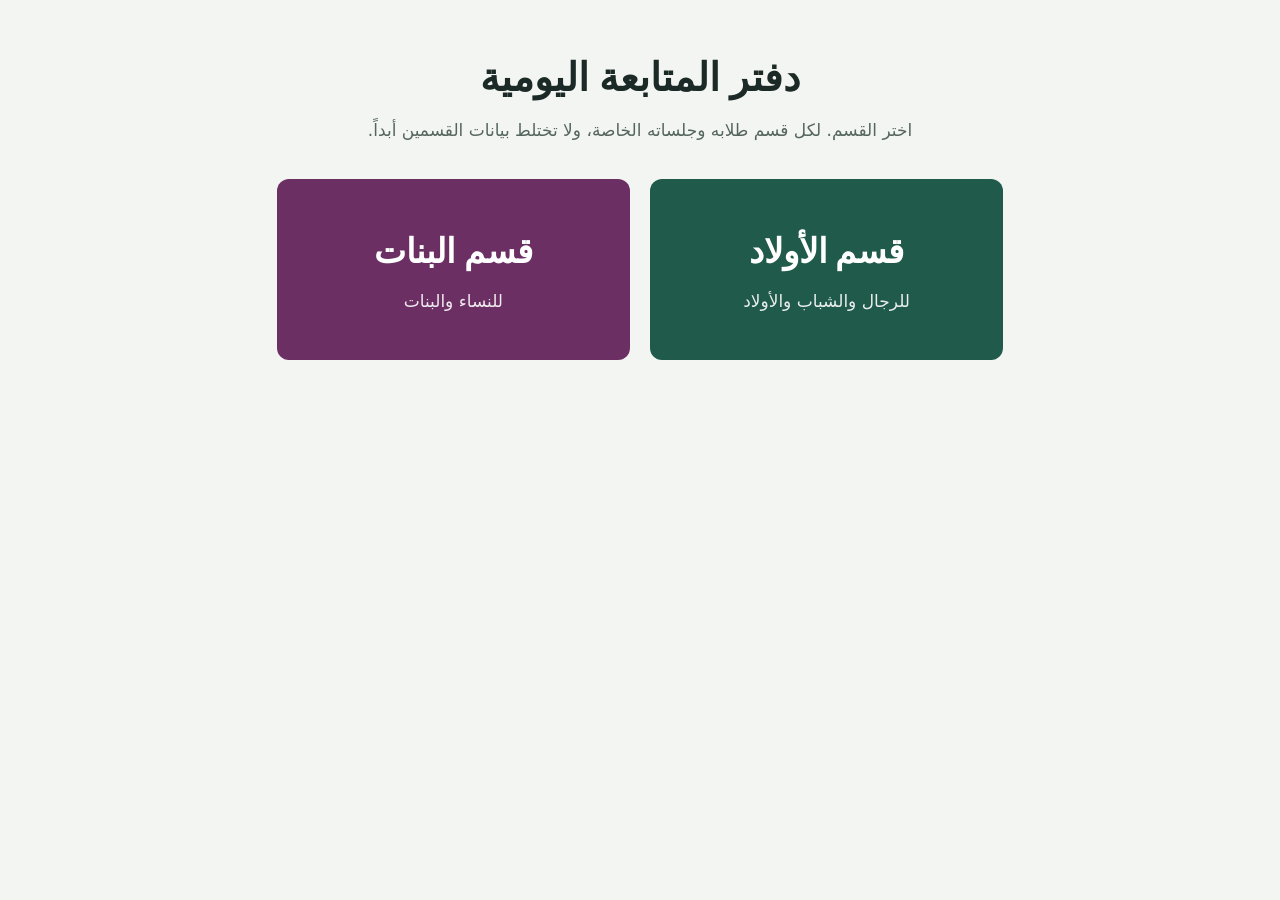
<file: index.html>
<!DOCTYPE html>
<html lang="ar" dir="rtl">
<head>
    <meta charset="UTF-8">
    <meta name="viewport" content="width=device-width, initial-scale=1">
    <title>دفتر المتابعة اليومية</title>
    <link rel="stylesheet" href="css/style.css">
</head>
<body class="home-page">
    <main class="home-main">
        <h1 class="home-title">دفتر المتابعة اليومية</h1>
        <p class="home-sub">اختر القسم. لكل قسم طلابه وجلساته الخاصة، ولا تختلط بيانات القسمين أبداً.</p>

        <div class="section-cards">
            <a class="section-card section-card-boys" href="pages/section.html?section=boys">
                <span class="section-card-name">قسم الأولاد</span>
                <span class="section-card-note">للرجال والشباب والأولاد</span>
            </a>
            <a class="section-card section-card-girls" href="pages/section.html?section=girls">
                <span class="section-card-name">قسم البنات</span>
                <span class="section-card-note">للنساء والبنات</span>
            </a>
        </div>
    </main>
</body>
</html>
</file>
<file: css/style.css>
:root {
    --paper: #f3f5f2;
    --surface: #ffffff;
    --ink: #1b2a26;
    --ink-soft: #55655f;
    --line: #d8dfda;
    --green: #1f5a4a;
    --green-dark: #143d33;
    --brass: #a8761a;
    --danger: #9a3326;
    --font-body: "Segoe UI", "Noto Sans Arabic", Tahoma, system-ui, sans-serif;
    --font-heading: "Noto Naskh Arabic", "Amiri", "Traditional Arabic", "Times New Roman", serif;
}

* {
    box-sizing: border-box;
}

html {
    font-size: 17px;
    overflow-x: hidden;
}

body {
    margin: 0;
    background: var(--paper);
    color: var(--ink);
    font-family: var(--font-body);
    line-height: 1.7;
}

a {
    color: var(--green);
}

h1, h2 {
    font-family: var(--font-heading);
    font-weight: 700;
    line-height: 1.4;
    margin: 0 0 0.6rem;
}

h1 {
    font-size: 1.8rem;
}

h2 {
    font-size: 1.35rem;
}

.visually-hidden {
    position: absolute;
    width: 1px;
    height: 1px;
    overflow: hidden;
    clip: rect(0 0 0 0);
    white-space: nowrap;
}

/* ---------- الترويسة والتنقل ---------- */

.site-header {
    background: var(--green-dark);
    color: #ffffff;
}

.site-header .inner {
    max-width: 960px;
    margin: 0 auto;
    padding: 0.8rem 1rem 0;
}

.site-top {
    display: flex;
    flex-wrap: wrap;
    align-items: center;
    gap: 0.5rem 1rem;
}

.section-badge {
    padding: 0.1rem 0.9rem;
    font-weight: 700;
    color: var(--green-dark);
    background: var(--gold-soft, #e6d3a0);
    border-radius: 999px;
}

.site-title {
    margin: 0;
    font-family: var(--font-heading);
    font-size: 1.6rem;
    font-weight: 700;
}

.site-nav {
    display: flex;
    flex-wrap: wrap;
    gap: 0.25rem;
    margin-top: 0.4rem;
}

.site-nav a {
    padding: 0.5rem 0.9rem;
    color: rgba(255, 255, 255, 0.78);
    text-decoration: none;
    border-bottom: 3px solid transparent;
}

.site-nav a[aria-current="page"] {
    color: #ffffff;
    border-bottom-color: var(--brass);
}

main {
    max-width: 960px;
    margin: 0 auto;
    padding: 1.25rem 1rem 3rem;
}

/* ---------- الرسائل ---------- */

.message {
    position: sticky;
    top: 0;
    z-index: 20;
    max-width: 960px;
    margin: 0 auto;
    padding: 0.7rem 1rem;
    font-weight: 600;
}

.message[hidden] {
    display: none;
}

.message-ok {
    background: #dcefe3;
    color: #14532d;
    border-bottom: 2px solid #14532d;
}

.message-error {
    background: #f6dcd7;
    color: #7f2418;
    border-bottom: 2px solid #7f2418;
}

/* ---------- الصناديق ---------- */

.panel {
    background: var(--surface);
    border: 1px solid var(--line);
    border-radius: 8px;
    padding: 1rem 1.1rem;
    margin-bottom: 1.1rem;
}

.panel-head {
    display: flex;
    flex-wrap: wrap;
    align-items: center;
    justify-content: space-between;
    gap: 0.5rem;
    margin-bottom: 0.4rem;
}

.panel-head h2 {
    margin: 0;
}

.hint {
    margin: 0 0 0.8rem;
    color: var(--ink-soft);
}

.empty {
    margin: 0.5rem 0;
    padding: 1rem;
    color: var(--ink-soft);
    background: var(--paper);
    border-radius: 6px;
}

.back-link {
    margin: 0 0 0.8rem;
}

.stats {
    display: flex;
    flex-wrap: wrap;
    gap: 1.1rem;
}

.stat {
    flex: 1 1 200px;
    display: flex;
    align-items: baseline;
    gap: 0.7rem;
}

.stat-number {
    font-family: var(--font-heading);
    font-size: 2.6rem;
    line-height: 1.1;
    color: var(--green);
}

.stat-label {
    color: var(--ink-soft);
}

/* ---------- النماذج والأزرار ---------- */

.form-row {
    display: flex;
    flex-wrap: wrap;
    align-items: flex-end;
    gap: 0.8rem;
    margin-bottom: 0.8rem;
}

.form-row:last-child {
    margin-bottom: 0;
}

.field {
    display: flex;
    flex-direction: column;
    gap: 0.2rem;
    flex: 1 1 170px;
}

.field-grow {
    flex: 3 1 240px;
}

label {
    font-weight: 600;
}

input,
select,
textarea {
    width: 100%;
    padding: 0.55rem 0.7rem;
    font: inherit;
    color: inherit;
    background: #ffffff;
    border: 1px solid #aebbb4;
    border-radius: 6px;
}

textarea {
    resize: vertical;
    line-height: 1.6;
}

.button {
    display: inline-block;
    padding: 0.6rem 1.1rem;
    font: inherit;
    font-weight: 600;
    text-align: center;
    text-decoration: none;
    color: #ffffff;
    background: var(--green);
    border: 1px solid var(--green);
    border-radius: 6px;
    cursor: pointer;
}

.button:hover {
    background: var(--green-dark);
}

.button[disabled] {
    opacity: 0.6;
    cursor: not-allowed;
}

.button-secondary {
    color: var(--green);
    background: #ffffff;
}

.button-secondary:hover {
    color: #ffffff;
}

.button-danger {
    color: var(--danger);
    background: #ffffff;
    border-color: var(--danger);
}

.button-danger:hover {
    color: #ffffff;
    background: var(--danger);
}

.button-small {
    padding: 0.3rem 0.7rem;
    font-size: 0.9rem;
}

:focus-visible {
    outline: 3px solid var(--brass);
    outline-offset: 2px;
}

/* ---------- القوائم ---------- */

.row-list {
    list-style: none;
    margin: 0;
    padding: 0;
}

.row-list li {
    display: flex;
    flex-wrap: wrap;
    align-items: center;
    justify-content: space-between;
    gap: 0.5rem;
    padding: 0.7rem 0;
    border-bottom: 1px solid var(--line);
}

.row-list li:last-child {
    border-bottom: 0;
}

.row-list .row-main {
    display: flex;
    flex-wrap: wrap;
    align-items: center;
    gap: 0.3rem 0.8rem;
}

.row-title {
    font-weight: 700;
}

.row-meta {
    color: var(--ink-soft);
}

.row-actions {
    display: flex;
    flex-wrap: wrap;
    gap: 0.4rem;
}

.badge {
    padding: 0.05rem 0.6rem;
    font-size: 0.85rem;
    border-radius: 999px;
    border: 1px solid var(--line);
}

.badge-active {
    color: #14532d;
    background: #dcefe3;
    border-color: #a9d3b8;
}

.badge-inactive {
    color: #55655f;
    background: #eceeed;
}

/* ---------- جدول التقييمات ---------- */

.data-table {
    width: 100%;
    border-collapse: collapse;
}

.data-table th,
.data-table td {
    padding: 0.6rem 0.5rem;
    text-align: start;
    vertical-align: top;
    border-bottom: 1px solid var(--line);
}

.data-table th {
    color: var(--ink-soft);
    font-weight: 600;
    border-bottom: 2px solid var(--ink);
}

.data-table[hidden] {
    display: none;
}

/* التقديرات: النص دائماً ظاهر، واللون مساعد فقط */
.chip {
    display: inline-block;
    padding: 0.05rem 0.7rem;
    font-weight: 700;
    white-space: nowrap;
    border-radius: 6px;
    border: 1px solid transparent;
}

.grade-0 { color: #14532d; background: #dcefe3; border-color: #a9d3b8; }
.grade-1 { color: #164a6b; background: #dbeaf3; border-color: #a6c8dd; }
.grade-2 { color: #5f4a0c; background: #f3eccd; border-color: #dccf94; }
.grade-3 { color: #7a3a0c; background: #f7e1cf; border-color: #e6b996; }
.grade-4 { color: #8a2a1f; background: #f3d9d5; border-color: #dfa8a0; }

/* ---------- النوافذ المنبثقة ---------- */

dialog {
    width: min(30rem, 92vw);
    padding: 1.2rem;
    color: var(--ink);
    background: var(--surface);
    border: 1px solid var(--line);
    border-radius: 10px;
}

dialog::backdrop {
    background: rgba(20, 30, 27, 0.5);
}

dialog .field {
    margin-bottom: 0.8rem;
}

.dialog-actions {
    display: flex;
    gap: 0.6rem;
    margin-top: 1rem;
}

/* ---------- الموبايل ---------- */

@media (max-width: 640px) {
    html {
        font-size: 16px;
    }

    .data-table:not(.entries-table) thead {
        position: absolute;
        width: 1px;
        height: 1px;
        overflow: hidden;
        clip: rect(0 0 0 0);
    }

    .data-table:not(.entries-table),
    .data-table:not(.entries-table) tbody,
    .data-table:not(.entries-table) tr,
    .data-table:not(.entries-table) td {
        display: block;
    }

    .data-table:not(.entries-table) tr {
        padding: 0.6rem 0;
        border-bottom: 1px solid var(--line);
    }

    .data-table:not(.entries-table) td {
        display: flex;
        gap: 0.6rem;
        padding: 0.2rem 0;
        border: 0;
    }

    .data-table:not(.entries-table) td::before {
        content: attr(data-label);
        flex: 0 0 5.5rem;
        color: var(--ink-soft);
        font-weight: 600;
    }

    .data-table:not(.entries-table) td.cell-actions::before {
        content: "";
    }

    .button {
        padding: 0.7rem 1rem;
    }

    /* جدول المتابعة: نفس شكل الشاشة الكبيرة، والتمرير داخل الصندوق فقط */
    .table-scroll {
        width: 100%;
        max-width: 100%;
        overflow-x: auto;
        -webkit-overflow-scrolling: touch;
    }

    .entries-table {
        min-width: 46rem;
        font-size: 0.92rem;
        border-collapse: separate;
        border-spacing: 0;
    }

    .entries-table th,
    .entries-table td {
        padding: 0.65rem 0.6rem;
    }

    .entries-table th {
        white-space: nowrap;
    }

    .entries-table td.cell-entry {
        min-width: 9rem;
    }

    .entries-table .cell-number {
        width: 2.5rem;
        min-width: 2.5rem;
    }

    .entries-table th:nth-child(2),
    .entries-table td:nth-child(2) {
        min-width: 6.5rem;
    }

    .entries-table .row-actions {
        flex-direction: column;
        flex-wrap: nowrap;
        gap: 0.4rem;
    }

    .entries-table .button-small {
        padding: 0.3rem 0.8rem;
        font-size: 0.9rem;
    }
}

/* ---------- الأقسام: لون مختلف لكل قسم حتى لا يُخلط بينهما ---------- */

body.section-girls {
    --green: #6b2f63;
    --green-dark: #4a1f45;
}

.cell-number {
    width: 2.5rem;
    font-weight: 700;
}

.cell-name {
    font-weight: 700;
}

.cell-material {
    white-space: pre-line;
    overflow-wrap: anywhere;
}

/* ---------- صفحة اختيار القسم ---------- */

.home-main {
    max-width: 760px;
    margin: 0 auto;
    padding: 3rem 1rem;
    text-align: center;
}

.home-title {
    font-size: 2.3rem;
}

.home-sub {
    margin: 0 0 2rem;
    color: var(--ink-soft);
}

.section-cards {
    display: flex;
    flex-wrap: wrap;
    gap: 1.2rem;
}

.section-card {
    flex: 1 1 280px;
    display: flex;
    flex-direction: column;
    gap: 0.4rem;
    padding: 2.4rem 1rem;
    color: #ffffff;
    text-decoration: none;
    border-radius: 12px;
    border: 3px solid transparent;
}

.section-card:hover,
.section-card:focus-visible {
    border-color: var(--brass);
}

.section-card-boys {
    background: #1f5a4a;
}

.section-card-girls {
    background: #6b2f63;
}

.section-card-name {
    font-family: var(--font-heading);
    font-size: 2rem;
    font-weight: 700;
}

.section-card-note {
    opacity: 0.9;
}


/* ---------- أقسام المتابعة (أعمدة الجدول) ---------- */

.entry-box {
    margin: 0 0 0.8rem;
    padding: 0.6rem 0.8rem 0.8rem;
    border: 1px solid var(--line);
    border-radius: 8px;
}

.entry-box legend {
    padding: 0 0.4rem;
    font-weight: 700;
    color: var(--green);
}

.entry-grid {
    display: flex;
    flex-wrap: wrap;
    gap: 0.8rem;
}

.entry-grid .field {
    margin-bottom: 0;
}

.entry-grid .entry-range {
    flex: 1 1 140px;
}

.entry-grid .entry-grade {
    flex: 0 1 170px;
}

dialog.dialog-wide {
    width: min(44rem, 94vw);
    max-height: 90vh;
    overflow-y: auto;
}

.panel,
main {
    min-width: 0;
}

.table-scroll {
    position: relative;
    max-width: 100%;
    overflow-x: auto;
}

.entries-table td.cell-entry {
    min-width: 8rem;
}

.entry-text {
    margin-bottom: 0.2rem;
    white-space: pre-line;
    overflow-wrap: anywhere;
}

.entry-empty {
    color: var(--ink-soft);
}

.field-order {
    display: flex;
    gap: 0.3rem;
}

.kind-label {
    color: var(--ink-soft);
    font-size: 0.9rem;
}
</file>
<file: css/print.css>
/* جدول المتابعة اليومي: معاينة على الشاشة (ورقة A4) + طباعة بنفس التصميم */

:root {
    --navy: #1b2d6e;
    --navy-dark: #12204f;
    --gold: #c9a24a;
    --gold-soft: #e6d3a0;
    --cream: #fbf6e4;
    --teal: #1d5c52;
    --row-alt: #f3ecd2;
    --row-line: #cdbd8a;
}

.report-toolbar {
    display: flex;
    gap: 0.6rem;
    max-width: 297mm;
    margin: 1rem auto;
    padding: 0 0.5rem;
}

/* ---------- الورقة ---------- */

.sheet {
    position: relative;
    width: 297mm;
    max-width: 100%;
    min-height: 210mm;
    margin: 0 auto 2rem;
    color: var(--navy-dark);
    background: var(--cream);
    font-family: var(--font-body);
}

/* الإطار الأزرق الذهبي. في الطباعة يصبح fixed فيتكرر في كل صفحة */
.sheet-frame {
    position: absolute;
    inset: 0;
    border: 4mm solid var(--navy);
    box-shadow: inset 0 0 0 0.7mm var(--gold);
    pointer-events: none;
}

.sheet-content {
    position: relative;
    padding: 0 11mm 12mm;
    background-image: url("data:image/svg+xml,%3Csvg xmlns='http://www.w3.org/2000/svg' viewBox='0 0 240 80'%3E%3Cg fill='%23efe4bf'%3E%3Crect x='20' y='24' width='8' height='56'/%3E%3Cpath d='M17 24 L24 8 L31 24Z'/%3E%3Crect x='212' y='24' width='8' height='56'/%3E%3Cpath d='M209 24 L216 8 L223 24Z'/%3E%3Crect x='62' y='48' width='116' height='32'/%3E%3Cpath d='M70 48 A50 38 0 0 1 170 48Z'/%3E%3Ccircle cx='120' cy='8' r='3'/%3E%3C/g%3E%3C/svg%3E");
    background-repeat: repeat-x;
    background-position: center 6mm;
    background-size: 62mm auto;
}

/* ---------- الترويسة ---------- */

.banner-wrap {
    padding-top: 4mm;
    text-align: center;
}

.banner {
    display: inline-block;
    margin: 0;
    padding: 1.4mm 10mm 1.8mm;
    color: #ffffff;
    background: var(--teal);
    border: 0.5mm solid var(--gold);
    border-radius: 3mm 3mm 6mm 6mm;
    font-size: 11pt;
    font-weight: 700;
}

.title-block {
    margin-bottom: 4mm;
    text-align: center;
}

.title-ribbon {
    display: block;
    width: fit-content;
    max-width: 100%;
    margin: 5mm auto 2.5mm;
    padding: 1mm 14mm 2mm;
    color: #ffffff;
    background: var(--navy);
    border: 1.2mm double var(--gold);
    border-radius: 5mm;
    font-family: var(--font-heading);
    font-size: 26pt;
    line-height: 1.5;
}

.title-ribbon::before,
.title-ribbon::after {
    content: "\25C6";
    margin: 0 4mm;
    font-size: 12pt;
    color: var(--gold);
    vertical-align: middle;
}

.date-pill {
    display: block;
    width: fit-content;
    max-width: 100%;
    margin: 0 auto;
    padding: 1.2mm 12mm 1.6mm;
    color: var(--navy-dark);
    background: #ffffff;
    border: 0.6mm solid var(--navy);
    border-radius: 6mm;
    font-size: 13pt;
    font-weight: 700;
}

.session-name {
    margin: 2mm 0 0;
    font-size: 11pt;
    color: #4a5476;
}

/* ---------- الجدول ---------- */

.follow-table {
    width: 100%;
    border-collapse: collapse;
    background: #ffffff;
    border: 0.5mm solid var(--teal);
}

.follow-table th {
    padding: 2mm 2mm;
    color: #ffffff;
    background: var(--teal);
    border: 0.3mm solid #144339;
    font-size: 11pt;
    font-weight: 700;
    text-align: center;
}

.follow-table td {
    padding: 1mm 2.2mm;
    vertical-align: middle;
    border: 0.25mm solid var(--row-line);
    line-height: 1.45;
}

.follow-table tbody tr:nth-child(even) td {
    background: var(--row-alt);
}

.follow-wrap {
    overflow-x: auto;
}

.follow-table .col-number {
    width: 9mm;
    text-align: center;
    font-weight: 700;
}

.follow-table .col-name {
    width: 32mm;
    text-align: center;
    font-size: 10pt;
    font-weight: 700;
}

.follow-table th.col-group {
    font-size: 11pt;
}

.follow-table th.col-sub {
    padding: 1mm 1.5mm;
    font-size: 8.5pt;
    font-weight: 600;
    background: #2a7064;
}

.follow-table td.col-entry {
    min-width: 22mm;
    font-size: 8.5pt;
    text-align: start;
    white-space: pre-line;
    overflow-wrap: anywhere;
}

.follow-table .col-grade {
    width: 15mm;
    text-align: center;
    font-size: 9pt;
    font-weight: 700;
}

.report-empty {
    margin: 8mm 0;
    padding: 10mm;
    text-align: center;
    background: #ffffff;
    border: 0.4mm dashed var(--navy);
}

/* ---------- الطباعة ---------- */

@page {
    size: A4 landscape;
    margin: 9mm 9mm 17mm;

    /* رقم الصفحة: الأولى للمتصفحات القديمة، والثانية «١ من ٢» للحديثة */
    @bottom-center {
        content: counter(page);
        content: counter(page, arabic-indic) " من " counter(pages, arabic-indic);
        color: var(--navy);
        font-size: 11pt;
        font-weight: 700;
        vertical-align: middle;
    }
}

@media (max-width: 640px) {
    .sheet-content {
        padding: 0 5mm 8mm;
    }

    .title-ribbon {
        padding: 1.5mm 6mm 2.5mm;
        font-size: 17pt;
    }

    .follow-table .col-name {
        width: 24mm;
    }
}

@media print {
    * {
        -webkit-print-color-adjust: exact;
        print-color-adjust: exact;
    }

    html,
    body {
        background: var(--cream);
    }

    /* نخفي كل ما ليس من الجدول */
    .no-print,
    .site-header,
    .message {
        display: none !important;
    }

    /* الإطار في الطباعة هو حدود الورقة نفسها، ويتكرر مع كل صفحة (clone) */
    .sheet {
        width: auto;
        min-height: 0;
        margin: 0;
        padding: 4mm 5mm;
        border: 4mm solid var(--navy);
        box-shadow: inset 0 0 0 0.7mm var(--gold);
        -webkit-box-decoration-break: clone;
        box-decoration-break: clone;
    }

    .sheet-frame {
        display: none;
    }

    .sheet-content {
        padding: 0 2mm;
    }

    .follow-table thead {
        display: table-header-group;
    }

    .follow-wrap {
        overflow: visible;
    }

    .follow-table tr {
        break-inside: avoid;
    }

    .title-block {
        break-inside: avoid;
        break-after: avoid;
    }
}
</file>
